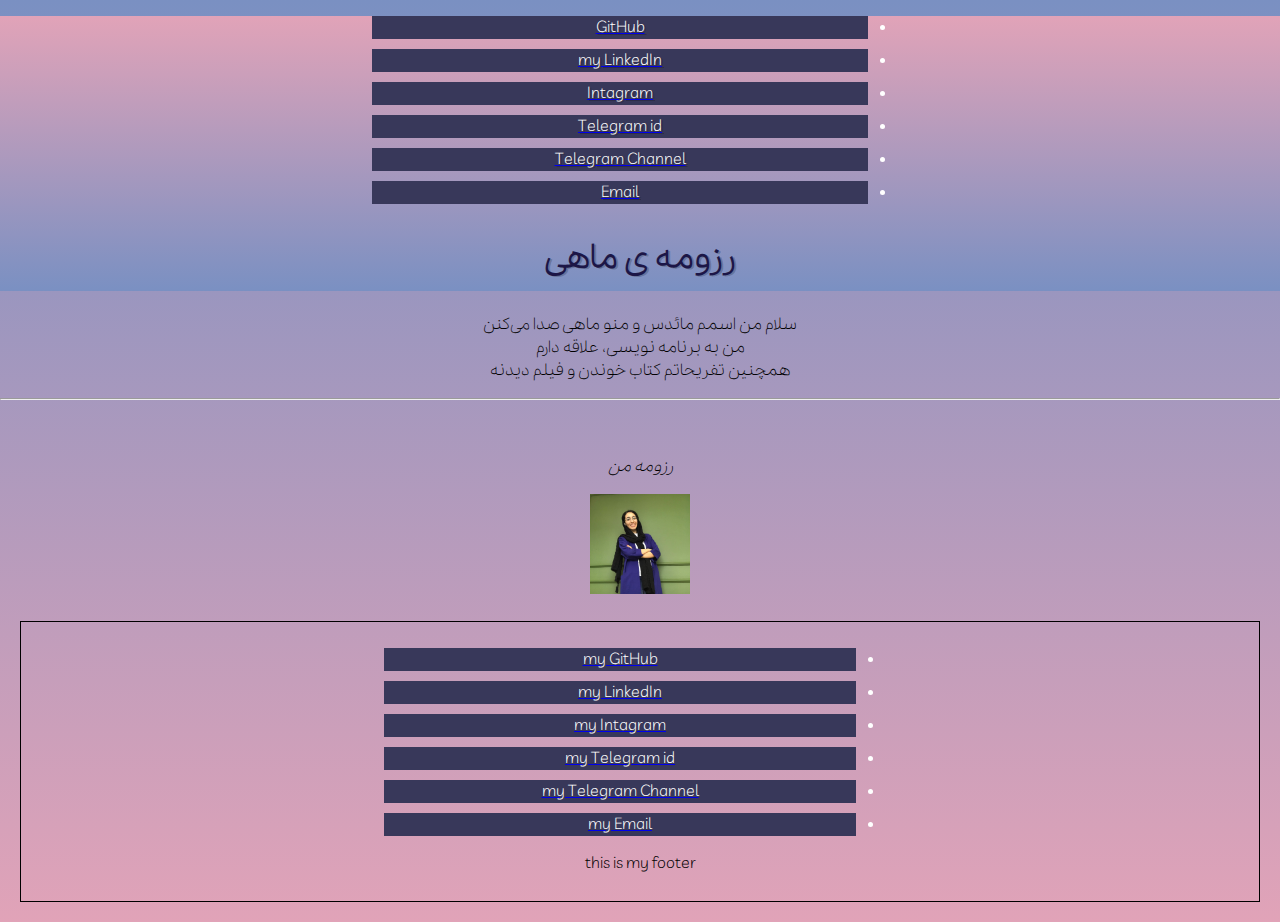
<file: index.html>
<!DOCTYPE html>
<html lang="en">
<head>
    <meta charset="UTF-8">
    <meta name="viewport" content="width=device-width, initial-scale=1.0">
    <title>Mahi's page</title>
    <link rel="stylesheet" href="./style.css">
</head>
<body >
    <center>
    <header>
 
        <ul class="headerLinks">
            <a href="https://github.com/MaedehSKh80" target="_blank" ><li>GitHub</li></a>
            <a href="https://www.linkedin.com/in/maedeh-sadat-khorasani-8545b023b" target="_blank" ><li> my LinkedIn</li></a>
            <a href="https://www.instagram.com/itsmaedehskh/" target="_blank" ><li>Intagram</li></a>
            <a href="https://t.me/MahiAndHerMind" target="_blank" ><li>Telegram id</li></a>
            <a href="https://t.me/Itsmaedehskh" target="_blank" ><li>Telegram Channel</li></a>
            <a href="https://Maedeh.SKh80@gmail.com" target="_blank" ><li>Email</li></a>
        </ul>
        <h1> رزومه ی ماهی </h1>
    </header>
    <div>
        <article>
            <p> سلام من اسمم مائدس و منو ماهی صدا می‌کنن <br>من به برنامه نویسی، علاقه دارم <br>همچنین تفریحاتم کتاب خوندن و فیلم دیدنه <hr> </p>
            <br>
            <p> <em> رزومه من</em> </p>
        </article>
        <aside>
            <img src="./images/Mahisphoto.jpg" alt="my own pic" height="100px">
        </aside>
    </div>

    <footer>
        <ul class="headerLinks">
            <a href="https://github.com/MaedehSKh80" target="_blank" ><li> my GitHub</li></a>
            <a href="https://www.linkedin.com/in/maedeh-sadat-khorasani-8545b023b" target="_blank" ><li> my LinkedIn</li></a>
            <a href="https://www.instagram.com/itsmaedehskh/" target="_blank" ><li> my Intagram</li></a>
            <a href="https://t.me/MahiAndHerMind" target="_blank" ><li> my Telegram id</li></a>
            <a href="https://t.me/Itsmaedehskh" target="_blank" ><li> my Telegram Channel</li></a>
            <a href="https://Maedeh.SKh80@gmail.com" target="_blank" ><li> my Email</li></a>
        </ul>
        <p>this is my footer</p>
    </footer>
    </center>
</body>
</html>
</file>
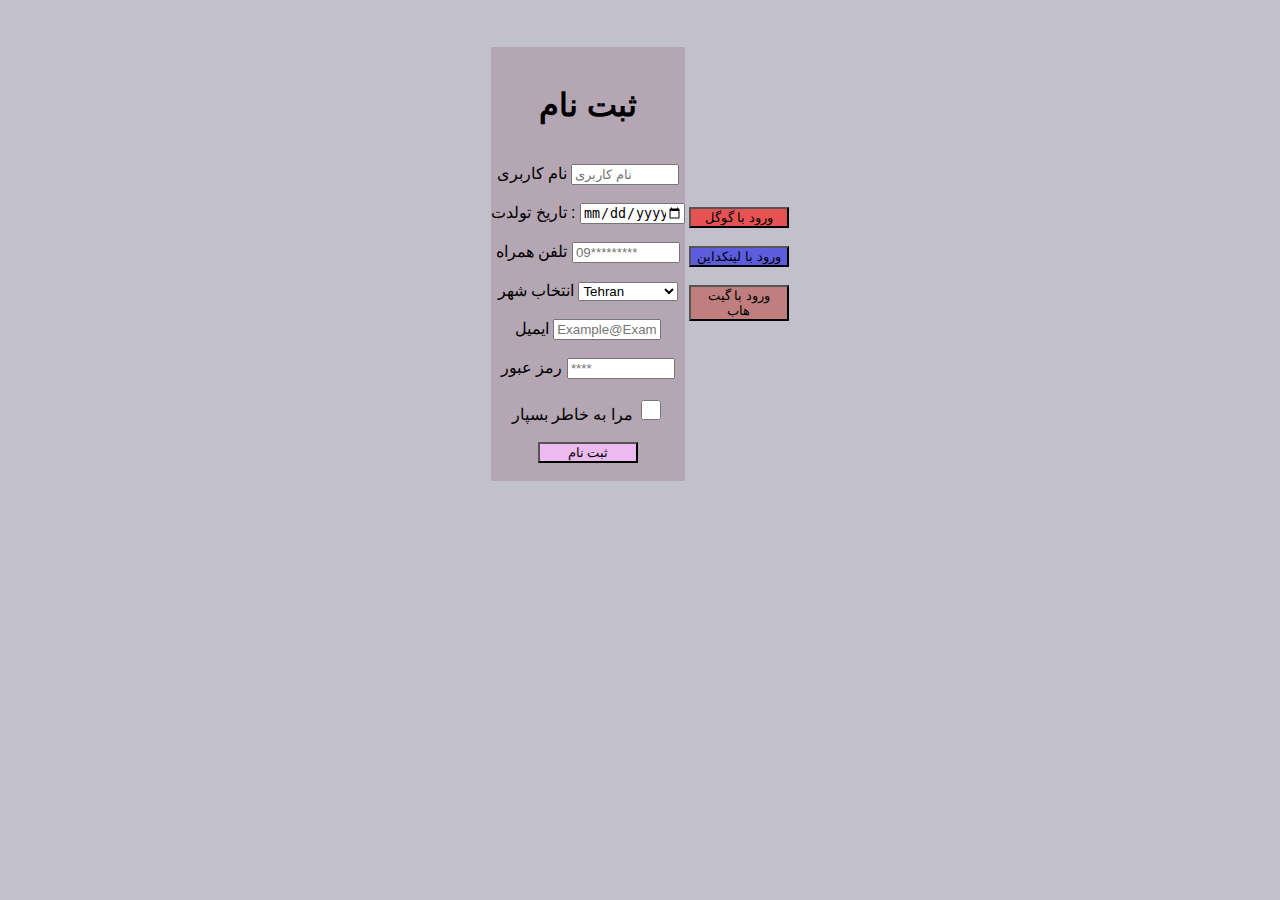
<file: data.html>
<!DOCTYPE html>
<html lang="en" style=" background-color: rgb(194, 193, 203);">
<head>
    <meta charset="UTF-8">
    <meta name="viewport" content="width=device-width, initial-scale=1.0">
    <title>Document</title>
</head>
<body style="align-content: center;">
    <center>
        <div style="font-family: 'Franklin Gothic Medium', 'Arial Narrow', Arial, sans-serif ;">
            <br><br>
            <table> 
                <tbody>
                    <tr>
                        <td>
                            <form action="#" style="background-color: rgb(181, 166, 179); text-align: center;">
                                <br>
                                <h1>       ثبت نام       </h1>
                                <br>
                                <label for="name"> نام کاربری </label>
                                <input type="text" name="name" placeholder="نام کاربری" style="width: 100px;">
                                <br><br>

                                <label for="date">تاریخ تولدت :  </label>
                                <input type="date" name="date" id="date"  style="width: 100px;"">
                                <br><br>

                                <label for="number"> تلفن همراه </label>
                                <input type="number" name="number" id="number" placeholder="09*********"  style="width: 100px;">
                                <br><br>

                                <label for="city"> انتخاب شهر </label>
                                <select name="city" id="city" style="width: 100px;">
                                    <option value="Tehran"> Tehran </option>
                                    <option value="Gorgan"> Gorgan </option>
                                    <option value="Rasht"> Rasht </option>
                                    <option value="Esfahan"> Esfahan </option>
                                    <option value="Mash-had"> Mash-had </option>
                                    <option value="Khorasan"> Khorasan </option>
                                    <option value="Shiraz"> Shiraz </option>
                                    <option value="Karaj"> Karaj </option>
                                </select>
                                <br><br>

                                <label for="email">ایمیل </label>
                                <input type="email" name="email" id="email" placeholder="Example@Example.com"  style="width: 100px;" >
                                <br><br>

                                <label for="password"> رمز عبور  </label>
                                <input type="password" name="password" id="password" placeholder="****" style="width: 100px;"> 
                                <br><br>

                                <label for="info"> مرا به خاطر بسپار</label>
                                <input type="checkbox" name="info" id="info" style="width: 20px;height: 20px;"> 
                                <br><br>

                                <button type="submit" style="background-color: rgb(237, 186, 240);  width: 100px;"> ثبت نام</button>
                                <br><br>
                            </form>
                        </td>
                        <td style="align-content: center;">
                            <button style="background-color: rgb(231, 83, 83); width: 100px;"> ورود با گوگل </button>
                            <br><br>
                            <button style="background-color: rgb(92, 92, 222); width: 100px;"> ورود با لینکداین </button>
                            <br><br>
                            <button style="background-color: rgb(192, 126, 126); width: 100px;"> ورود با گیت هاب </button>

                        </td>
                    </tr>
                </tbody>
            </table>
        </div>
    </center>
</body>
</html>
</file>
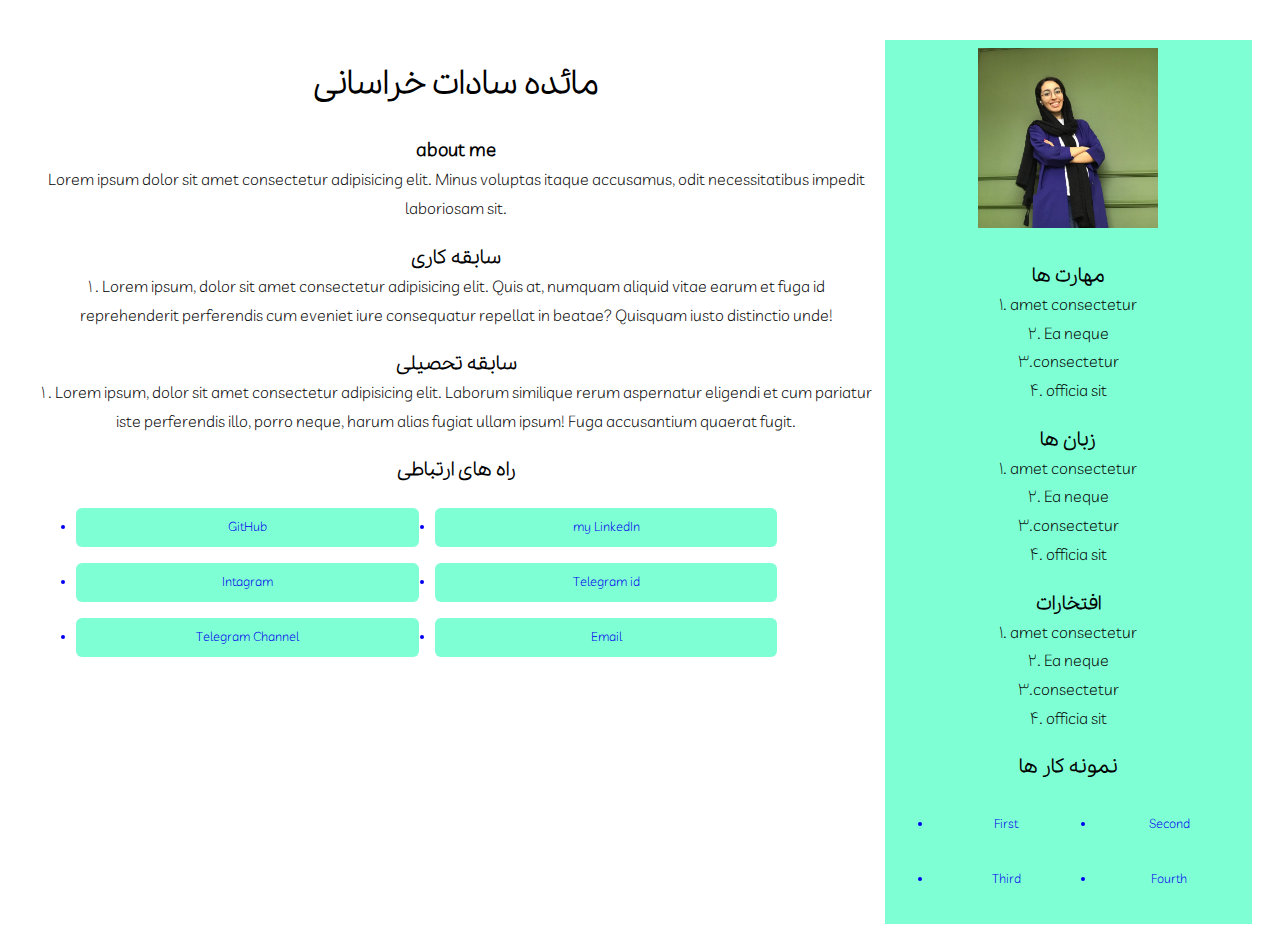
<file: resume.html>
<!DOCTYPE html>
<html lang="en">
<head>
    <meta charset="UTF-8">
    <meta name="viewport" content="width=device-width, initial-scale=1.0">
    <title>Document</title>
    <link rel="stylesheet" href="./resumeStyle.css">
</head>
<body>
    <div class="clearfix">
        <section >
            <header>
                <h1>مائده سادات خراسانی</h1>
                <h3>about me</h3>
                <p>Lorem ipsum dolor sit amet consectetur adipisicing elit. Minus voluptas itaque accusamus, odit necessitatibus impedit laboriosam sit.</p>
            </header>
            <h3>سابقه کاری</h3>
            <p> 1 . Lorem ipsum, dolor sit amet consectetur adipisicing elit. Quis at, numquam aliquid vitae earum et fuga id reprehenderit perferendis cum eveniet iure consequatur repellat in beatae? Quisquam iusto distinctio unde!</p>
            <h3>سابقه تحصیلی</h3>
            <p>1 . Lorem ipsum, dolor sit amet consectetur adipisicing elit. Laborum similique rerum aspernatur eligendi et cum pariatur iste perferendis illo, porro neque, harum alias fugiat ullam ipsum! Fuga accusantium quaerat fugit.</p>
            <footer>
                <h3>راه های ارتباطی</h3>
                <ul class="clearfix">
                    <a href="https://github.com/MaedehSKh80" target="_blank" ><li>GitHub</li></a>
                    <a href="https://www.linkedin.com/in/maedeh-sadat-khorasani-8545b023b" target="_blank" ><li> my LinkedIn</li></a>
                    <a href="https://www.instagram.com/itsmaedehskh/" target="_blank" ><li>Intagram</li></a>
                    <a href="https://t.me/MahiAndHerMind" target="_blank" ><li>Telegram id</li></a>
                    <a href="https://t.me/Itsmaedehskh" target="_blank" ><li>Telegram Channel</li></a>
                    <a href="https://Maedeh.SKh80@gmail.com" target="_blank" ><li>Email</li></a>
                </ul>
            </footer>
        </section>
        <aside>
            <header>
                <img src="./images/Mahisphoto.jpg" alt="my photo">
            </header>
            <h3>مهارت ها</h3>
            <p>1. amet consectetur <br>2.  Ea neque <br>3.consectetur <br>4. officia sit</p>
            <h3>زبان ها</h3>
            <p>1. amet consectetur <br>2.  Ea neque <br>3.consectetur <br>4. officia sit</p>
            <h3>افتخارات</h3>
            <p>1. amet consectetur <br>2.  Ea neque <br>3.consectetur <br>4. officia sit</p>
            <h3>نمونه کار ها</h3>
            <ul class="clearfix">
                <a href="#" target="_blank" ><li> First</li></a>
                <a href="#" target="_blank" ><li> Second </li></a>
                <a href="#" target="_blank" ><li> Third</li></a>
                <a href="#" target="_blank" ><li> Fourth</li></a>
            </ul>
        </aside>
    </div>
</body>
</html>
</file>
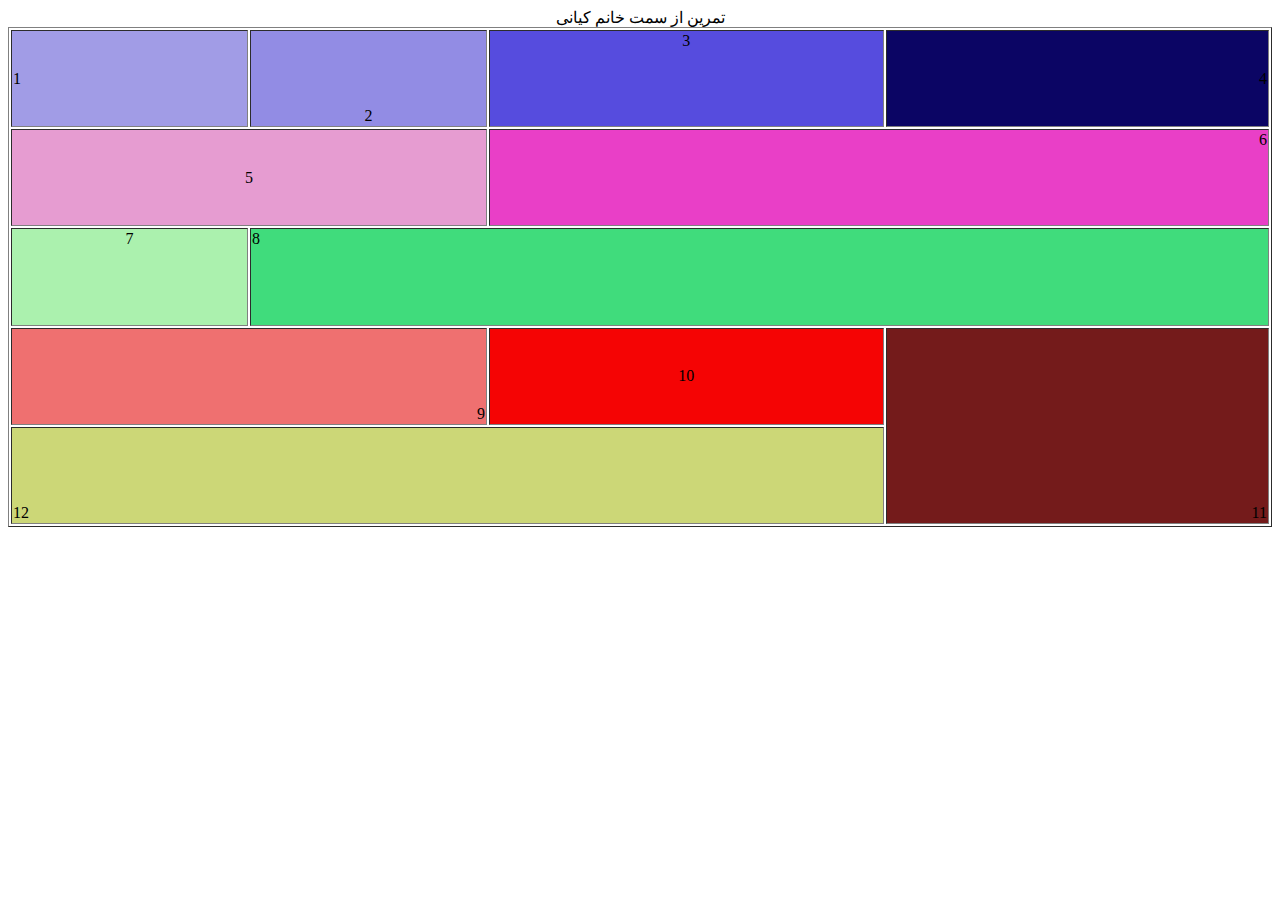
<file: tableExersice.html>
<!DOCTYPE html>
<html lang="en">
<head>
    <meta charset="UTF-8">
    <meta name="viewport" content="width=device-width, initial-scale=1.0">
    <title>Document</title>
</head>
<body>

<table style="width:100%  ; height: 500px" border="1">
    <caption>تمرین از سمت خانم کیانی</caption>
    <tr>
        <td style="text-align: left; background-color: rgb( 161 , 156 , 230 );">1</td>
        <td style="vertical-align: bottom; text-align: center;background-color: rgb(146, 140, 228)">2</td>
        <td style="vertical-align: top; text-align: center; background-color: rgb(86, 76, 222)">3 </td>
        <td style="text-align: right;background-color: rgb(11, 5, 100)">4</td>
    </tr>
    <tr >
        <td colspan="2" style="text-align: center; background-color: rgb(230, 156, 209)">5</td>
        <td colspan="2" style="text-align: right; vertical-align: top;background-color: rgb(233, 63, 199)">6 </td>
    </tr>
    <tr>
        <td style="vertical-align: top;text-align: center;background-color: rgb(171, 241, 174)">7</td>
        <td colspan="3" style="text-align: left; vertical-align: top;background-color: rgb(64, 220, 124)" >8</td>
    </tr>
    <tr>
        <td colspan="2" style="text-align: right; vertical-align: bottom;background-color: rgb(239, 112, 112)">9</td>
        <td colspan="1" style="text-align: center;background-color: rgb(245, 4, 4)">10</td>
        <td rowspan="2" style="text-align: right;vertical-align: bottom; background-color: rgb(116, 27, 27)">11</td>
    </tr>
    <tr>
        <td colspan="3" style="text-align: left; vertical-align: bottom; background-color: rgb(204, 215, 119)">12</td>
    </tr>
</table>
</body>
</html>
</file>
<file: style.css>
html{
    font-family: pelak;
    font-size: 100%;
}

@font-face{
    font-family: pelak;
    src:     url(./fonts/PelakFA-light.woff2) format("woff2"),
             url(./fonts/PelakFA-light.woff) format("woff"),
             url(./fonts/PelakFA-light.eot) format("embedded-opentype"),
             url(./fonts/PelakFA-light.ttf) format("truetype");
}

header {
    
    background: linear-gradient( #e1a3b8,#7a90c2);
    height: 20%;
    text-shadow: 2px 1px rgba(0, 0, 0, 0.2);

}

/* راست چین شدن کل سایت
فونت سایز
تکست حالت جاستیفای
ورد برکش روی برک ال */
body{
    background: linear-gradient(#7a90c2,#e1a3b8);
    padding: 0px;
    margin: 0px;
    box-sizing: border-box;
    direction:rtl;
    font: 1rem/2 ;
    text-align: justify;
    word-break: break-all;
}


/* رنگی بودن بک گراند هدر بالا */
 li {
    background-color: rgb(56, 56, 90);
    color: rgb(255, 255, 255);
}

ul li {
    width: 40%;
    background-clip: content-box;
    text-align: center;
    margin: 10px;

}


/* وقتی روی لیست موس رد میشه رنگش تغییر کنه */
li:hover {
    background-color: rgb(153, 179, 218);
    color: rgb(28, 22, 71);

}



/* برای زیبایی متن h1 */
h1 {
    box-sizing: border-box;
    background-origin: border-box;
    padding: 10px;
    text-align: center;
    color: rgb(28, 22, 71);

}
h1:hover {
    color: rgb(50, 39, 128);

}
footer {
    background-attachment: fixed;
    padding: 10px;
    height: 20%;
    margin: 20px;
    border-color: black;
    border-style: solid;
    border-width: 1px;
}
</file>
<file: resumeStyle.css>
html{
    font-family: pelak;
    font-size: 100%;
}

@font-face{
    font-family: pelak;
    src:     url(./fonts/PelakFA-light.woff2) format("woff2"),
             url(./fonts/PelakFA-light.woff) format("woff"),
             url(./fonts/PelakFA-light.eot) format("embedded-opentype"),
             url(./fonts/PelakFA-light.ttf) format("truetype");
}
section {
    float: left;
    width: 70%;
}
aside{
    align-items: center;
    background-color: aquamarine;
    float: right;
    width: 30%;
}
img{
    height: 20vh;
}
.clearfix::after,
.clearfix::before{
    content:"" ;
    display: table;
}

.clearfix::after{
    clear: both;
}

p{
    padding-top: 1px;
    margin-top: 1px;
    padding-left: 10px;
    padding-right: 10px;
    text-align: center;
    border-radius: 6px;
    font: 1rem/1.8 pelak;

}
link:hover {
    background-color: red;
}

li {
    background-color: aquamarine;
    padding: 0.5rem;
    margin: 0.5rem;
    border-radius: 6px;
    float:left;
    padding: 0.5rem;
    margin: 0.5rem;
    width: 40%;
    text-align: center;
    font: 0.8rem/1.8 pelak;
}
body{
    align-items: center;
    text-align: center;
    margin-top: 20px;
    padding: 20px;
}
img{
    margin: 0.5rem;
}
h3{
    padding-bottom: 1px;
    margin-bottom: 1px;
}
h1{
    margin-bottom: 30px;
}
</file>
